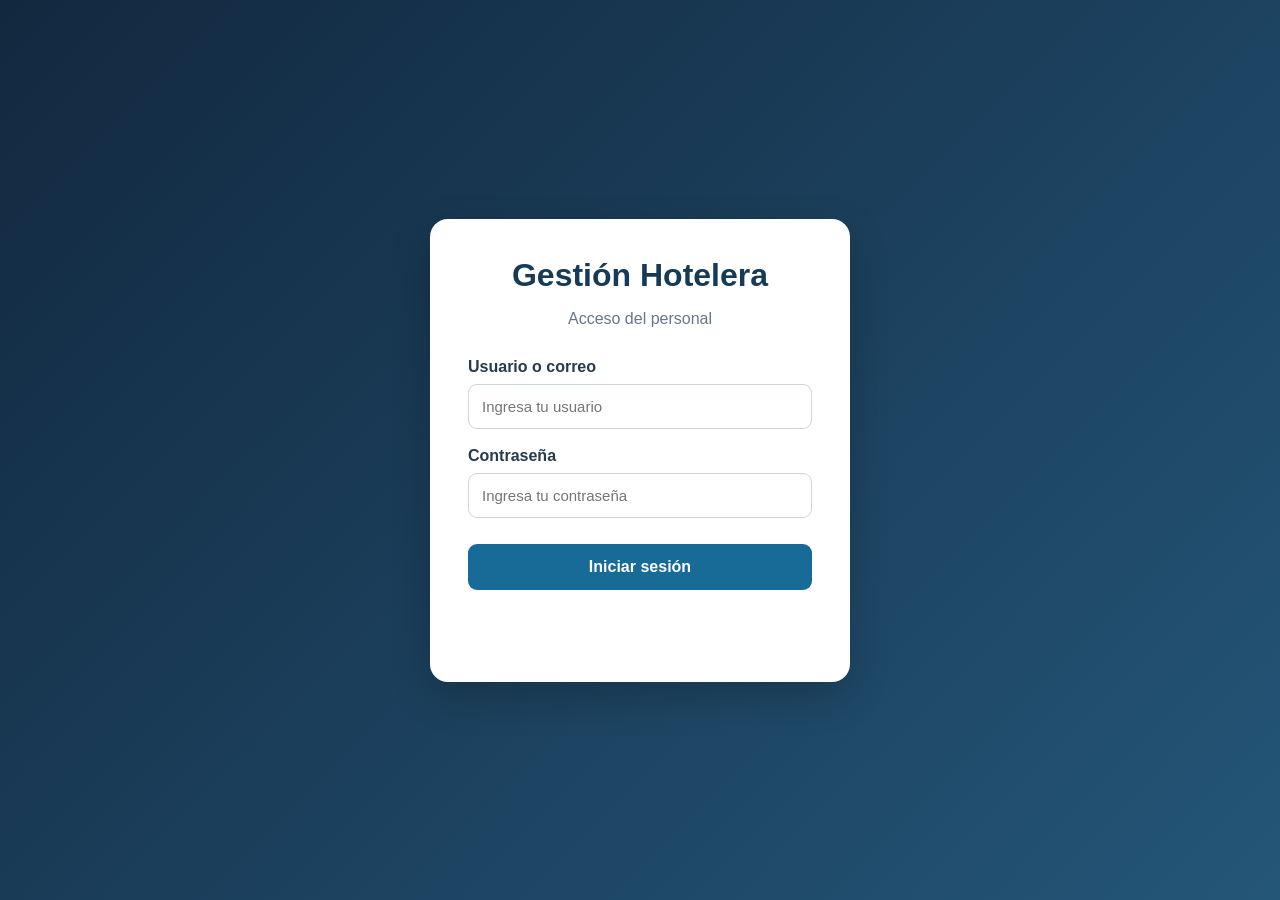
<file: index.html>
<!doctype html>
<html lang="es">
<head>
    <meta charset="UTF-8">
    <meta name="viewport" content="width=device-width, initial-scale=1">

    <title>Kiin Saasil · Gestión hotelera</title>

    <link rel="stylesheet" href="panel.css">
</head>

<body>
    <div id="app">
        <p style="text-align:center; padding:40px;">
            Verificando sesión...
        </p>
    </div>

    <div id="toast"></div>

    <script>
        async function verificarAcceso() {
            try {
                const respuesta = await fetch("./api/session.php", {
                    method: "GET",
                    credentials: "same-origin",
                    cache: "no-store"
                });

                if (!respuesta.ok) {
                    window.location.replace("./login.html");
                    return;
                }

                const resultado = await respuesta.json();

                if (!resultado.success || !resultado.data) {
                    window.location.replace("./login.html");
                    return;
                }

                const rol = resultado.data.rol;

                if (rol === "Recepcionista") {
                    window.location.replace(
                        "./Recepcionista/index.html"
                    );
                    return;
                }

                if (rol !== "Administrador") {
                    window.location.replace("./login.html");
                    return;
                }

                // Cargar el panel solamente después
                // de verificar la sesión y el rol.
                document.getElementById("app").innerHTML = "";

                const script = document.createElement("script");
                script.src = "./app.js";
                document.body.appendChild(script);

            } catch (error) {
                console.error(
                    "Error al verificar sesión:",
                    error
                );

                window.location.replace("./login.html");
            }
        }

        verificarAcceso();
    </script>
</body>
</html>
</file>
<file: panel.css>
* {
  box-sizing: border-box;
}

body {
  margin: 0;
  background: #f7f8f6;
  color: #253535;
  font: 14px Arial,sans-serif;
}

button,
input,
select {
  font: inherit;
}

button {
  cursor: pointer;
}

.side {
  position: fixed;
  inset: 0 auto 0 0;
  width: 245px;
  background: #005b57;
  color: #fff;
  padding: 25px 16px;
}

.brand {
  font-size: 25px;
  font-weight: 800;
  margin: 0 10px;
}

.sub {
  color: #c6dfdc;
  margin: 2px 10px 18px;
}

.role {
  display: inline-block;
  margin: 0 10px 16px;
  padding: 7px 12px;
  border: 1px solid #d8a51c;
  border-radius: 20px;
  color: #ffe89c;
  font-weight: 700;
}

.nav {
  border-top: 1px solid #fff2;
  padding-top: 10px;
}

.nav button {
  width: 100%;
  border: 0;
  background: transparent;
  color: #d8eae8;
  text-align: left;
  padding: 13px;
  border-radius: 11px;
  margin: 3px 0;
}

.nav button.active,
.nav button:hover {
  background: #ffffff18;
  color: #fff;
}

.main {
  margin-left: 245px;
  padding: 30px 35px;
}

.top {
  display: flex;
  justify-content: space-between;
  gap: 20px;
}

.top h1 {
  margin: 0;
  color: #075e5a;
  font-size: 30px;
}

.muted {
  color: #718080;
}

.meta {
  display: flex;
  gap: 8px;
  flex-wrap: wrap;
  margin-top: 12px;
}

.pill {
  background: #fff;
  border: 1px solid #dce4e1;
  border-radius: 20px;
  padding: 8px 12px;
}

.actions {
  display: flex;
  gap: 8px;
}

.btn {
  border: 1px solid #cad8d5;
  background: #fff;
  color: #075e5a;
  border-radius: 9px;
  padding: 10px 14px;
  font-weight: 700;
}

.primary {
  background: #00ad73;
  color: #fff;
  border-color: #00ad73;
}

.cards {
  display: grid;
  grid-template-columns: repeat(4,1fr);
  gap: 15px;
  margin: 20px 0;
}

.card,
.panel {
  background: #fff;
  border: 1px solid #dfe6e3;
  border-radius: 15px;
  box-shadow: 0 3px 15px #00000007;
}

.card {
  padding: 18px;
  min-height: 115px;
}

.label {
  color: #687777;
  font-weight: 700;
}

.num {
  font-size: 32px;
  font-weight: 900;
  color: #075e5a;
  margin-top: 10px;
}

.green .num {
  color: #00a873;
}

.gold .num {
  color: #b27d00;
}

.red .num {
  color: #db5038;
}

.panel {
  padding: 20px;
  margin: 17px 0;
}

.panel h2 {
  margin: 0 0 5px;
  color: #075e5a;
}

.filters {
  display: grid;
  grid-template-columns: 2fr 1fr 1fr 1fr auto auto;
  gap: 9px;
  align-items: end;
}

.field label {
  display: block;
  font-size: 12px;
  font-weight: 700;
  color: #657474;
  margin-bottom: 5px;
}

.field input,
.field select {
  width: 100%;
  padding: 10px;
  border: 1px solid #ccd8d6;
  border-radius: 8px;
  background: #fff;
}

.grid {
  display: grid;
  grid-template-columns: repeat(3,1fr);
  gap: 15px;
}

.room {
  border: 1px solid #dfe6e3;
  border-left: 5px solid #00ad73;
  border-radius: 13px;
  padding: 15px;
}

.room.occ {
  border-left-color: #075e5a;
}

.room.clean {
  border-left-color: #d8a51c;
}

.room.maint {
  border-left-color: #df5038;
}

.room h3 {
  font-size: 24px;
  color: #075e5a;
  margin: 0;
}

.row {
  display: flex;
  justify-content: space-between;
  align-items: center;
}

.room p {
  color: #687777;
}

.badge {
  display: inline-block;
  padding: 5px 9px;
  border-radius: 14px;
  font-size: 11px;
  font-weight: 800;
}

.avail {
  background: #dcf6ec;
  color: #008c60;
}

.occ {
  background: #dce8e9;
  color: #075e5a;
}

.clean {
  background: #fff0cf;
  color: #946b00;
}

.danger {
  background: #fde0dc;
  color: #bd402d;
}

.link {
  border: 0;
  background: none;
  color: #006b66;
  font-weight: 800;
  padding: 0;
}

.table-wrap {
  overflow: auto;
}

.table {
  width: 100%;
  border-collapse: collapse;
}

.table th {
  background: #f3f7f5;
  color: #687777;
  font-size: 11px;
  text-transform: uppercase;
  text-align: left;
  padding: 12px 9px;
}

.table td {
  padding: 13px 9px;
  border-bottom: 1px solid #e7ecea;
  vertical-align: middle;
}

.icon {
  width: 33px;
  height: 33px;
  border: 1px solid #cad8d5;
  background: #fff;
  border-radius: 8px;
  color: #075e5a;
}

.actions-cell {
  display: flex;
  gap: 5px;
}

.profile {
  display: grid;
  grid-template-columns: 1fr 315px;
  gap: 20px;
}

.tabs {
  display: flex;
  border-bottom: 1px solid #dfe6e3;
  margin: -20px -20px 20px;
}

.tabs button {
  border: 0;
  background: none;
  padding: 17px;
  color: #6d7a7a;
  font-weight: 700;
  border-bottom: 3px solid transparent;
}

.tabs button.active {
  color: #075e5a;
  border-bottom-color: #00ad73;
}

.formgrid {
  display: grid;
  grid-template-columns: 1fr 1fr;
  gap: 17px;
}

.access {
  margin-top: 18px;
  padding: 18px;
  border: 1px solid #d5ebe2;
  border-radius: 13px;
  background: linear-gradient(90deg,#effaf6,#fff8e9);
}

.profile-side {
  text-align: center;
}

.avatar {
  width: 110px;
  height: 110px;
  border-radius: 50%;
  margin: auto;
  background: #00715f;
  color: #fff;
  display: grid;
  place-items: center;
  font-size: 34px;
  font-weight: 900;
  border: 4px solid #d8a51c;
}

.details {
  text-align: left;
  margin-top: 18px;
}

.details div {
  display: flex;
  justify-content: space-between;
  padding: 11px 0;
  border-bottom: 1px dashed #d8dfdd;
}

.report-grid {
  display: grid;
  grid-template-columns: 1.4fr 1fr;
  gap: 17px;
}

.bars {
  height: 230px;
  display: flex;
  align-items: end;
  gap: 18px;
  border-bottom: 1px solid #dfe6e3;
  padding: 12px;
}

.barcol {
  height: 100%;
  flex: 1;
  display: flex;
  flex-direction: column;
  justify-content: end;
  align-items: center;
}

.bar {
  width: 55%;
  background: #075e5a;
  border-radius: 6px 6px 0 0;
}

.donut {
  width: 175px;
  height: 175px;
  border-radius: 50%;
  background: conic-gradient(#075e5a 0 30%,#00ad73 30% 50%,#d8a51c 50% 79%,#5db8a3 79% 89%,#df634a 89% 94%,#98a5a3 94%);
  margin: 10px auto;
}

.stats {
  display: grid;
  grid-template-columns: repeat(3,1fr);
  gap: 15px;
}

.progress {
  height: 8px;
  background: #e6ece9;
  border-radius: 20px;
  margin-top: 8px;
}

.progress i {
  display: block;
  height: 100%;
  background: #00ad73;
}

.toast {
  position: fixed;
  right: 25px;
  bottom: 25px;
  background: #075e5a;
  color: #fff;
  padding: 12px 17px;
  border-radius: 9px;
  opacity: 0;
  transform: translateY(10px);
  transition: .2s;
}

.toast.show {
  opacity: 1;
  transform: none;
}

@media(max-width:1050px) {
  .side {
    width: 210px;
  }
  .main {
    margin-left: 210px;
  }
  .cards {
    grid-template-columns: repeat(2,1fr);
  }
  .grid {
    grid-template-columns: repeat(2,1fr);
  }
  .filters {
    grid-template-columns: 1fr 1fr;
  }
  .profile,
  .report-grid {
    grid-template-columns: 1fr;
  }
}

@media(max-width:700px) {
  .side {
    position: relative;
    width: 100%;
  }
  .main {
    margin: 0;
  }
  .cards,
  .grid,
  .formgrid,
  .stats {
    grid-template-columns: 1fr;
  }
  .top {
    display: block;
  }
  .actions {
    margin-top: 15px;
  }
  .filters {
    grid-template-columns: 1fr;
  }
}

.empty {
  padding: 35px;
  text-align: center;
  color: #718080;
}

.empty strong {
  display: block;
  color: #075e5a;
  margin-bottom: 6px;
}
</file>
<file: gestion_hotel/panel.css>
* {
  box-sizing: border-box;
}

body {
  margin: 0;
  background: #f7f8f6;
  color: #253535;
  font: 14px Arial,sans-serif;
}

button,
input,
select {
  font: inherit;
}

button {
  cursor: pointer;
}

.side {
  position: fixed;
  inset: 0 auto 0 0;
  width: 245px;
  background: #005b57;
  color: #fff;
  padding: 25px 16px;
}

.brand {
  font-size: 25px;
  font-weight: 800;
  margin: 0 10px;
}

.sub {
  color: #c6dfdc;
  margin: 2px 10px 18px;
}

.role {
  display: inline-block;
  margin: 0 10px 16px;
  padding: 7px 12px;
  border: 1px solid #d8a51c;
  border-radius: 20px;
  color: #ffe89c;
  font-weight: 700;
}

.nav {
  border-top: 1px solid #fff2;
  padding-top: 10px;
}

.nav button {
  width: 100%;
  border: 0;
  background: transparent;
  color: #d8eae8;
  text-align: left;
  padding: 13px;
  border-radius: 11px;
  margin: 3px 0;
}

.nav button.active,
.nav button:hover {
  background: #ffffff18;
  color: #fff;
}

.main {
  margin-left: 245px;
  padding: 30px 35px;
}

.top {
  display: flex;
  justify-content: space-between;
  gap: 20px;
}

.top h1 {
  margin: 0;
  color: #075e5a;
  font-size: 30px;
}

.muted {
  color: #718080;
}

.meta {
  display: flex;
  gap: 8px;
  flex-wrap: wrap;
  margin-top: 12px;
}

.pill {
  background: #fff;
  border: 1px solid #dce4e1;
  border-radius: 20px;
  padding: 8px 12px;
}

.actions {
  display: flex;
  gap: 8px;
}

.btn {
  border: 1px solid #cad8d5;
  background: #fff;
  color: #075e5a;
  border-radius: 9px;
  padding: 10px 14px;
  font-weight: 700;
}

.primary {
  background: #00ad73;
  color: #fff;
  border-color: #00ad73;
}

.cards {
  display: grid;
  grid-template-columns: repeat(4,1fr);
  gap: 15px;
  margin: 20px 0;
}

.card,
.panel {
  background: #fff;
  border: 1px solid #dfe6e3;
  border-radius: 15px;
  box-shadow: 0 3px 15px #00000007;
}

.card {
  padding: 18px;
  min-height: 115px;
}

.label {
  color: #687777;
  font-weight: 700;
}

.num {
  font-size: 32px;
  font-weight: 900;
  color: #075e5a;
  margin-top: 10px;
}

.green .num {
  color: #00a873;
}

.gold .num {
  color: #b27d00;
}

.red .num {
  color: #db5038;
}

.panel {
  padding: 20px;
  margin: 17px 0;
}

.panel h2 {
  margin: 0 0 5px;
  color: #075e5a;
}

.filters {
  display: grid;
  grid-template-columns: 2fr 1fr 1fr 1fr auto auto;
  gap: 9px;
  align-items: end;
}

.field label {
  display: block;
  font-size: 12px;
  font-weight: 700;
  color: #657474;
  margin-bottom: 5px;
}

.field input,
.field select {
  width: 100%;
  padding: 10px;
  border: 1px solid #ccd8d6;
  border-radius: 8px;
  background: #fff;
}

.grid {
  display: grid;
  grid-template-columns: repeat(3,1fr);
  gap: 15px;
}

.room {
  border: 1px solid #dfe6e3;
  border-left: 5px solid #00ad73;
  border-radius: 13px;
  padding: 15px;
}

.room.occ {
  border-left-color: #075e5a;
}

.room.clean {
  border-left-color: #d8a51c;
}

.room.maint {
  border-left-color: #df5038;
}

.room h3 {
  font-size: 24px;
  color: #075e5a;
  margin: 0;
}

.row {
  display: flex;
  justify-content: space-between;
  align-items: center;
}

.room p {
  color: #687777;
}

.badge {
  display: inline-block;
  padding: 5px 9px;
  border-radius: 14px;
  font-size: 11px;
  font-weight: 800;
}

.avail {
  background: #dcf6ec;
  color: #008c60;
}

.occ {
  background: #dce8e9;
  color: #075e5a;
}

.clean {
  background: #fff0cf;
  color: #946b00;
}

.danger {
  background: #fde0dc;
  color: #bd402d;
}

.link {
  border: 0;
  background: none;
  color: #006b66;
  font-weight: 800;
  padding: 0;
}

.table-wrap {
  overflow: auto;
}

.table {
  width: 100%;
  border-collapse: collapse;
}

.table th {
  background: #f3f7f5;
  color: #687777;
  font-size: 11px;
  text-transform: uppercase;
  text-align: left;
  padding: 12px 9px;
}

.table td {
  padding: 13px 9px;
  border-bottom: 1px solid #e7ecea;
  vertical-align: middle;
}

.icon {
  width: 33px;
  height: 33px;
  border: 1px solid #cad8d5;
  background: #fff;
  border-radius: 8px;
  color: #075e5a;
}

.actions-cell {
  display: flex;
  gap: 5px;
}

.profile {
  display: grid;
  grid-template-columns: 1fr 315px;
  gap: 20px;
}

.tabs {
  display: flex;
  border-bottom: 1px solid #dfe6e3;
  margin: -20px -20px 20px;
}

.tabs button {
  border: 0;
  background: none;
  padding: 17px;
  color: #6d7a7a;
  font-weight: 700;
  border-bottom: 3px solid transparent;
}

.tabs button.active {
  color: #075e5a;
  border-bottom-color: #00ad73;
}

.formgrid {
  display: grid;
  grid-template-columns: 1fr 1fr;
  gap: 17px;
}

.access {
  margin-top: 18px;
  padding: 18px;
  border: 1px solid #d5ebe2;
  border-radius: 13px;
  background: linear-gradient(90deg,#effaf6,#fff8e9);
}

.profile-side {
  text-align: center;
}

.avatar {
  width: 110px;
  height: 110px;
  border-radius: 50%;
  margin: auto;
  background: #00715f;
  color: #fff;
  display: grid;
  place-items: center;
  font-size: 34px;
  font-weight: 900;
  border: 4px solid #d8a51c;
}

.details {
  text-align: left;
  margin-top: 18px;
}

.details div {
  display: flex;
  justify-content: space-between;
  padding: 11px 0;
  border-bottom: 1px dashed #d8dfdd;
}

.report-grid {
  display: grid;
  grid-template-columns: 1.4fr 1fr;
  gap: 17px;
}

.bars {
  height: 230px;
  display: flex;
  align-items: end;
  gap: 18px;
  border-bottom: 1px solid #dfe6e3;
  padding: 12px;
}

.barcol {
  height: 100%;
  flex: 1;
  display: flex;
  flex-direction: column;
  justify-content: end;
  align-items: center;
}

.bar {
  width: 55%;
  background: #075e5a;
  border-radius: 6px 6px 0 0;
}

.donut {
  width: 175px;
  height: 175px;
  border-radius: 50%;
  background: conic-gradient(#075e5a 0 30%,#00ad73 30% 50%,#d8a51c 50% 79%,#5db8a3 79% 89%,#df634a 89% 94%,#98a5a3 94%);
  margin: 10px auto;
}

.stats {
  display: grid;
  grid-template-columns: repeat(3,1fr);
  gap: 15px;
}

.progress {
  height: 8px;
  background: #e6ece9;
  border-radius: 20px;
  margin-top: 8px;
}

.progress i {
  display: block;
  height: 100%;
  background: #00ad73;
}

.toast {
  position: fixed;
  right: 25px;
  bottom: 25px;
  background: #075e5a;
  color: #fff;
  padding: 12px 17px;
  border-radius: 9px;
  opacity: 0;
  transform: translateY(10px);
  transition: .2s;
}

.toast.show {
  opacity: 1;
  transform: none;
}

@media(max-width:1050px) {
  .side {
    width: 210px;
  }
  .main {
    margin-left: 210px;
  }
  .cards {
    grid-template-columns: repeat(2,1fr);
  }
  .grid {
    grid-template-columns: repeat(2,1fr);
  }
  .filters {
    grid-template-columns: 1fr 1fr;
  }
  .profile,
  .report-grid {
    grid-template-columns: 1fr;
  }
}

@media(max-width:700px) {
  .side {
    position: relative;
    width: 100%;
  }
  .main {
    margin: 0;
  }
  .cards,
  .grid,
  .formgrid,
  .stats {
    grid-template-columns: 1fr;
  }
  .top {
    display: block;
  }
  .actions {
    margin-top: 15px;
  }
  .filters {
    grid-template-columns: 1fr;
  }
}

.empty {
  padding: 35px;
  text-align: center;
  color: #718080;
}

.empty strong {
  display: block;
  color: #075e5a;
  margin-bottom: 6px;
}
</file>
<file: Recepcionista/styles.css>
*{box-sizing:border-box}body{margin:0;background:#f7f8f6;color:#253535;font:14px Arial,sans-serif}button,input,select{font:inherit}button{cursor:pointer}.side{position:fixed;inset:0 auto 0 0;width:245px;background:#005b57;color:#fff;padding:25px 16px}.brand{font-size:25px;font-weight:800;margin:0 10px}.sub{color:#c6dfdc;margin:2px 10px 18px}.role{display:inline-block;margin:0 10px 16px;padding:7px 12px;border:1px solid #d8a51c;border-radius:20px;color:#ffe89c;font-weight:700}.nav{border-top:1px solid #fff2;padding-top:10px}.nav button{width:100%;border:0;background:transparent;color:#d8eae8;text-align:left;padding:13px;border-radius:11px;margin:3px 0}.nav button.active,.nav button:hover{background:#ffffff18;color:#fff}.main{margin-left:245px;padding:30px 35px}.top{display:flex;justify-content:space-between;gap:20px}.top h1{margin:0;color:#075e5a;font-size:30px}.muted{color:#718080}.meta{display:flex;gap:8px;flex-wrap:wrap;margin-top:12px}.pill{background:#fff;border:1px solid #dce4e1;border-radius:20px;padding:8px 12px}.actions{display:flex;gap:8px}.btn{border:1px solid #cad8d5;background:#fff;color:#075e5a;border-radius:9px;padding:10px 14px;font-weight:700}.primary{background:#00ad73;color:#fff;border-color:#00ad73}.cards{display:grid;grid-template-columns:repeat(4,1fr);gap:15px;margin:20px 0}.card,.panel{background:#fff;border:1px solid #dfe6e3;border-radius:15px;box-shadow:0 3px 15px #00000007}.card{padding:18px;min-height:115px}.label{color:#687777;font-weight:700}.num{font-size:32px;font-weight:900;color:#075e5a;margin-top:10px}.green .num{color:#00a873}.gold .num{color:#b27d00}.red .num{color:#db5038}.panel{padding:20px;margin:17px 0}.panel h2{margin:0 0 5px;color:#075e5a}.filters{display:grid;grid-template-columns:2fr 1fr 1fr 1fr auto auto;gap:9px;align-items:end}.field label{display:block;font-size:12px;font-weight:700;color:#657474;margin-bottom:5px}.field input,.field select{width:100%;padding:10px;border:1px solid #ccd8d6;border-radius:8px;background:#fff}.grid{display:grid;grid-template-columns:repeat(3,1fr);gap:15px}.room{border:1px solid #dfe6e3;border-left:5px solid #00ad73;border-radius:13px;padding:15px}.room.occ{border-left-color:#075e5a}.room.clean{border-left-color:#d8a51c}.room.maint{border-left-color:#df5038}.room h3{font-size:24px;color:#075e5a;margin:0}.row{display:flex;justify-content:space-between;align-items:center}.room p{color:#687777}.badge{display:inline-block;padding:5px 9px;border-radius:14px;font-size:11px;font-weight:800}.avail{background:#dcf6ec;color:#008c60}.occ{background:#dce8e9;color:#075e5a}.clean{background:#fff0cf;color:#946b00}.danger{background:#fde0dc;color:#bd402d}.link{border:0;background:none;color:#006b66;font-weight:800;padding:0}.table-wrap{overflow:auto}.table{width:100%;border-collapse:collapse}.table th{background:#f3f7f5;color:#687777;font-size:11px;text-transform:uppercase;text-align:left;padding:12px 9px}.table td{padding:13px 9px;border-bottom:1px solid #e7ecea;vertical-align:middle}.icon{width:33px;height:33px;border:1px solid #cad8d5;background:#fff;border-radius:8px;color:#075e5a}.actions-cell{display:flex;gap:5px}.profile{display:grid;grid-template-columns:1fr 315px;gap:20px}.tabs{display:flex;border-bottom:1px solid #dfe6e3;margin:-20px -20px 20px}.tabs button{border:0;background:none;padding:17px;color:#6d7a7a;font-weight:700;border-bottom:3px solid transparent}.tabs button.active{color:#075e5a;border-bottom-color:#00ad73}.formgrid{display:grid;grid-template-columns:1fr 1fr;gap:17px}.access{margin-top:18px;padding:18px;border:1px solid #d5ebe2;border-radius:13px;background:linear-gradient(90deg,#effaf6,#fff8e9)}.profile-side{text-align:center}.avatar{width:110px;height:110px;border-radius:50%;margin:auto;background:#00715f;color:#fff;display:grid;place-items:center;font-size:34px;font-weight:900;border:4px solid #d8a51c}.details{text-align:left;margin-top:18px}.details div{display:flex;justify-content:space-between;padding:11px 0;border-bottom:1px dashed #d8dfdd}.report-grid{display:grid;grid-template-columns:1.4fr 1fr;gap:17px}.bars{height:230px;display:flex;align-items:end;gap:18px;border-bottom:1px solid #dfe6e3;padding:12px}.barcol{height:100%;flex:1;display:flex;flex-direction:column;justify-content:end;align-items:center}.bar{width:55%;background:#075e5a;border-radius:6px 6px 0 0}.donut{width:175px;height:175px;border-radius:50%;background:conic-gradient(#075e5a 0 30%,#00ad73 30% 50%,#d8a51c 50% 79%,#5db8a3 79% 89%,#df634a 89% 94%,#98a5a3 94%);margin:10px auto}.stats{display:grid;grid-template-columns:repeat(3,1fr);gap:15px}.progress{height:8px;background:#e6ece9;border-radius:20px;margin-top:8px}.progress i{display:block;height:100%;background:#00ad73}.toast{position:fixed;right:25px;bottom:25px;background:#075e5a;color:#fff;padding:12px 17px;border-radius:9px;opacity:0;transform:translateY(10px);transition:.2s}.toast.show{opacity:1;transform:none}@media(max-width:1050px){.side{width:210px}.main{margin-left:210px}.cards{grid-template-columns:repeat(2,1fr)}.grid{grid-template-columns:repeat(2,1fr)}.filters{grid-template-columns:1fr 1fr}.profile,.report-grid{grid-template-columns:1fr}}@media(max-width:700px){.side{position:relative;width:100%}.main{margin:0}.cards,.grid,.formgrid,.stats{grid-template-columns:1fr}.top{display:block}.actions{margin-top:15px}.filters{grid-template-columns:1fr}}

.empty{padding:35px;text-align:center;color:#718080}.empty strong{display:block;color:#075e5a;margin-bottom:6px}
</file>
<file: gestion_hotel/Recepcionista/styles.css>
*{box-sizing:border-box}body{margin:0;background:#f7f8f6;color:#253535;font:14px Arial,sans-serif}button,input,select{font:inherit}button{cursor:pointer}.side{position:fixed;inset:0 auto 0 0;width:245px;background:#005b57;color:#fff;padding:25px 16px}.brand{font-size:25px;font-weight:800;margin:0 10px}.sub{color:#c6dfdc;margin:2px 10px 18px}.role{display:inline-block;margin:0 10px 16px;padding:7px 12px;border:1px solid #d8a51c;border-radius:20px;color:#ffe89c;font-weight:700}.nav{border-top:1px solid #fff2;padding-top:10px}.nav button{width:100%;border:0;background:transparent;color:#d8eae8;text-align:left;padding:13px;border-radius:11px;margin:3px 0}.nav button.active,.nav button:hover{background:#ffffff18;color:#fff}.main{margin-left:245px;padding:30px 35px}.top{display:flex;justify-content:space-between;gap:20px}.top h1{margin:0;color:#075e5a;font-size:30px}.muted{color:#718080}.meta{display:flex;gap:8px;flex-wrap:wrap;margin-top:12px}.pill{background:#fff;border:1px solid #dce4e1;border-radius:20px;padding:8px 12px}.actions{display:flex;gap:8px}.btn{border:1px solid #cad8d5;background:#fff;color:#075e5a;border-radius:9px;padding:10px 14px;font-weight:700}.primary{background:#00ad73;color:#fff;border-color:#00ad73}.cards{display:grid;grid-template-columns:repeat(4,1fr);gap:15px;margin:20px 0}.card,.panel{background:#fff;border:1px solid #dfe6e3;border-radius:15px;box-shadow:0 3px 15px #00000007}.card{padding:18px;min-height:115px}.label{color:#687777;font-weight:700}.num{font-size:32px;font-weight:900;color:#075e5a;margin-top:10px}.green .num{color:#00a873}.gold .num{color:#b27d00}.red .num{color:#db5038}.panel{padding:20px;margin:17px 0}.panel h2{margin:0 0 5px;color:#075e5a}.filters{display:grid;grid-template-columns:2fr 1fr 1fr 1fr auto auto;gap:9px;align-items:end}.field label{display:block;font-size:12px;font-weight:700;color:#657474;margin-bottom:5px}.field input,.field select{width:100%;padding:10px;border:1px solid #ccd8d6;border-radius:8px;background:#fff}.grid{display:grid;grid-template-columns:repeat(3,1fr);gap:15px}.room{border:1px solid #dfe6e3;border-left:5px solid #00ad73;border-radius:13px;padding:15px}.room.occ{border-left-color:#075e5a}.room.clean{border-left-color:#d8a51c}.room.maint{border-left-color:#df5038}.room h3{font-size:24px;color:#075e5a;margin:0}.row{display:flex;justify-content:space-between;align-items:center}.room p{color:#687777}.badge{display:inline-block;padding:5px 9px;border-radius:14px;font-size:11px;font-weight:800}.avail{background:#dcf6ec;color:#008c60}.occ{background:#dce8e9;color:#075e5a}.clean{background:#fff0cf;color:#946b00}.danger{background:#fde0dc;color:#bd402d}.link{border:0;background:none;color:#006b66;font-weight:800;padding:0}.table-wrap{overflow:auto}.table{width:100%;border-collapse:collapse}.table th{background:#f3f7f5;color:#687777;font-size:11px;text-transform:uppercase;text-align:left;padding:12px 9px}.table td{padding:13px 9px;border-bottom:1px solid #e7ecea;vertical-align:middle}.icon{width:33px;height:33px;border:1px solid #cad8d5;background:#fff;border-radius:8px;color:#075e5a}.actions-cell{display:flex;gap:5px}.profile{display:grid;grid-template-columns:1fr 315px;gap:20px}.tabs{display:flex;border-bottom:1px solid #dfe6e3;margin:-20px -20px 20px}.tabs button{border:0;background:none;padding:17px;color:#6d7a7a;font-weight:700;border-bottom:3px solid transparent}.tabs button.active{color:#075e5a;border-bottom-color:#00ad73}.formgrid{display:grid;grid-template-columns:1fr 1fr;gap:17px}.access{margin-top:18px;padding:18px;border:1px solid #d5ebe2;border-radius:13px;background:linear-gradient(90deg,#effaf6,#fff8e9)}.profile-side{text-align:center}.avatar{width:110px;height:110px;border-radius:50%;margin:auto;background:#00715f;color:#fff;display:grid;place-items:center;font-size:34px;font-weight:900;border:4px solid #d8a51c}.details{text-align:left;margin-top:18px}.details div{display:flex;justify-content:space-between;padding:11px 0;border-bottom:1px dashed #d8dfdd}.report-grid{display:grid;grid-template-columns:1.4fr 1fr;gap:17px}.bars{height:230px;display:flex;align-items:end;gap:18px;border-bottom:1px solid #dfe6e3;padding:12px}.barcol{height:100%;flex:1;display:flex;flex-direction:column;justify-content:end;align-items:center}.bar{width:55%;background:#075e5a;border-radius:6px 6px 0 0}.donut{width:175px;height:175px;border-radius:50%;background:conic-gradient(#075e5a 0 30%,#00ad73 30% 50%,#d8a51c 50% 79%,#5db8a3 79% 89%,#df634a 89% 94%,#98a5a3 94%);margin:10px auto}.stats{display:grid;grid-template-columns:repeat(3,1fr);gap:15px}.progress{height:8px;background:#e6ece9;border-radius:20px;margin-top:8px}.progress i{display:block;height:100%;background:#00ad73}.toast{position:fixed;right:25px;bottom:25px;background:#075e5a;color:#fff;padding:12px 17px;border-radius:9px;opacity:0;transform:translateY(10px);transition:.2s}.toast.show{opacity:1;transform:none}@media(max-width:1050px){.side{width:210px}.main{margin-left:210px}.cards{grid-template-columns:repeat(2,1fr)}.grid{grid-template-columns:repeat(2,1fr)}.filters{grid-template-columns:1fr 1fr}.profile,.report-grid{grid-template-columns:1fr}}@media(max-width:700px){.side{position:relative;width:100%}.main{margin:0}.cards,.grid,.formgrid,.stats{grid-template-columns:1fr}.top{display:block}.actions{margin-top:15px}.filters{grid-template-columns:1fr}}

.empty{padding:35px;text-align:center;color:#718080}.empty strong{display:block;color:#075e5a;margin-bottom:6px}
</file>
